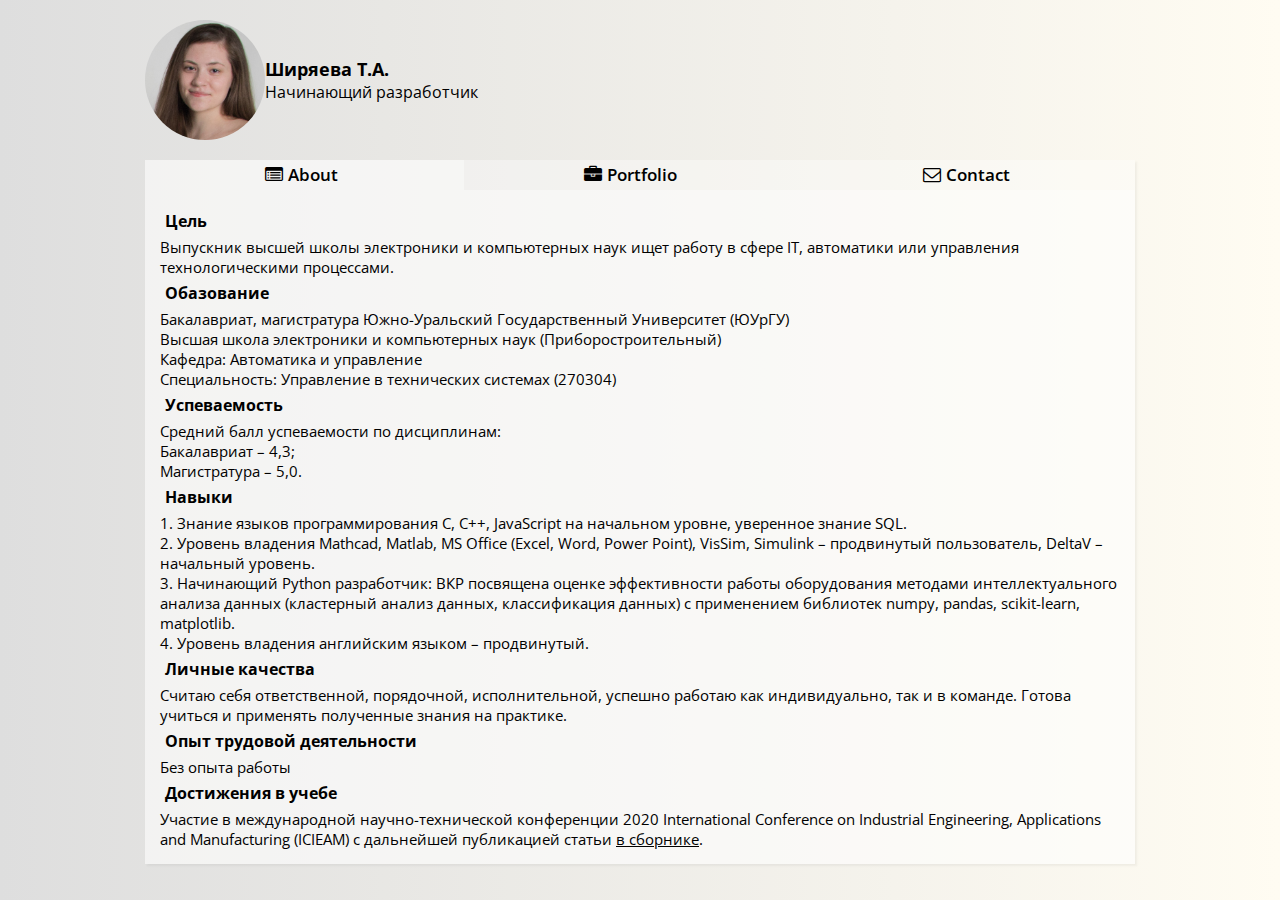
<file: визитка/index.html>
<!DOOCTYPE html>
<html>
    <head>
        <title>Сайт-визитка</title>
        <meta charset="utf-8">
        <link rel="stylesheet" href="css/style.css" />
        <!--FONTS-->
        <link href="https://fonts.googleapis.com/css2?family=Open+Sans:wght@300&display=swap" rel="stylesheet" />
        <link rel="stylesheet" href="https://maxcdn.bootstrapcdn.com/font-awesome/4.5.0/css/font-awesome.min.css" />
        <!--JQuery-->
        <script src="https://code.jquery.com/jquery-3.5.1.min.js"></script>
        <!--Lightbox-->
        <link href="css/lightbox.css" rel="stylesheet" />
        <script src="js/lightbox.js"></script>
    </head>
    <body>
        <div class="myself"> <!--onclick="$('.content').toggle()"-->
            <img src = "images/new_photo.PNG" id=photo alt="Фотография Ширяевой Тамары Анатольевны" />
            <div class = "name">
                <h3>Ширяева Т.А.</h3>
                <p>Начинающий разработчик</p>
            </div>
        </div>
        <main>
            <div class = "tabs">
                <div class="active">
                    <i class="fa fa-list-alt"></i>
                    <p>About</p>
                </div>
                <div>
                    <i class="fa fa-briefcase"></i>
                    <p>Portfolio</p>
                </div>
                <div>
                    <i class="fa fa-envelope-o"></i>
                    <p>Contact</p>
                </div>
            </div>
            <div class = "content">
                <div class="info active">
                    <h4>Цель</h4>
                    <p>Выпускник высшей школы электроники и компьютерных наук ищет работу в сфере IT, автоматики или управления технологическими процессами.</p><h4>Обазование</h4>
                    <p>Бакалавриат, магистратура
                    Южно-Уральский Государственный Университет (ЮУрГУ) <br />
                    Высшая школа электроники и компьютерных наук (Приборостроительный)<br />
                    Кафедра: Автоматика и управление<br />
                    Специальность: Управление в технических системах (270304)
                    </p>
                    <h4>Успеваемость</h4>
                    <p>Средний балл успеваемости по дисциплинам:<br />
                    Бакалавриат – 4,3;<br />
                    Магистратура – 5,0.
                    </p>
                    <h4>Навыки</h4>
                    <ol>	
                        <li>Знание языков программирования С, С++, JavaScript на начальном уровне, уверенное знание SQL.</li>
                        <li>Уровень владения Mathcad, Matlab, MS Office (Excel, Word, Power Point), VisSim, Simulink – продвинутый пользователь, DeltaV – начальный уровень.</li>
                        <li>Начинающий Python разработчик: ВКР посвящена оценке эффективности работы оборудования методами интеллектуального анализа данных (кластерный анализ данных, классификация данных) с применением библиотек numpy, pandas, scikit-learn, matplotlib.</li>
                        <li>Уровень владения английским языком – продвинутый.</li>
                    </ol>
                    <h4>Личные качества</h4>
                    <p>Считаю себя ответственной, порядочной, исполнительной, успешно работаю как индивидуально, так и в команде. Готова учиться и применять полученные знания на практике.</p>
                    <h4>Опыт трудовой деятельности</h4>
                    <p>Без опыта работы</p>
                    <h4>Достижения в учебе</h4>
                    <p>Участие в международной научно-технической конференции 2020 International Conference on Industrial Engineering, Applications and Manufacturing (ICIEAM) с дальнейшей публикацией статьи <a href="https://ieeexplore.ieee.org/abstract/document/9111984">в сборнике</a>.</p>
                    </div>
                <div class="portfolio">
                        <a href="images/portfolio-1.png" data-lightbox="roadtrip">
                        <img src="images/portfolio-1.png" />
                        </a>
                        <a href="images/portfolio-1.png" data-lightbox="roadtrip">
                        <img src="images/portfolio-1.png" />
                        </a>
                        <a href="images/portfolio-1.png" data-lightbox="roadtrip">
                        <img src="images/portfolio-1.png" />
                        </a>
                </div>
                <div class="contact">
                    <form class="form" action="" method="post">
                        <h4>Оставьте сообщение:</h4>
                        <div class="formItem">
                            <input type="text" class="formInput" value="" name="givenEmail" placeholder="Email" required />
                        </div>
                        <div class="formItem">
                            <input type="text" value="" name="givenName" placeholder="Имя" />
                        </div>
                        <div class="formItem">
                            <textarea class="formInput" placeholder="Сообщение" name="givenMsg" required></textarea>
                        </div>
                        <div class="formItem">
                            <button class="formBtn" type="submit">Отправить</button>
                        </div>
                    </form>
                    <div class="contactme">
                        <h4>Свяжитесь со мной:</h4>
                        <p><i class="fa fa-envelope-o"></i> Email: <strong><a href="mailto:sta.shiryaeva@yandex.ru"> sta.shiryaeva@yandex.ru<i class="fa fa-external-link"></i></a></strong></p>
                        <p><i class="fa fa-phone-square"></i> Тел: <strong><a href="tel:89514894823">8 (951) 489-48-23<i class="fa fa-external-link"></i></a></strong></p>
                        <p><i class="fa fa-envelope-o"></i> Мессенджеры: <strong> Telegram, Viber</strong></p>
                        <p><i class="fa fa-vk"></i> <strong><a href="https://vk.com/tomakotya">Вконтакте<i class="fa fa-external-link"></i></a></strong></p>
                    </div>
                </div>
            </div>
        </main>
        <script src="js/tabs.js"></script>
    </body>
</html>
</file>
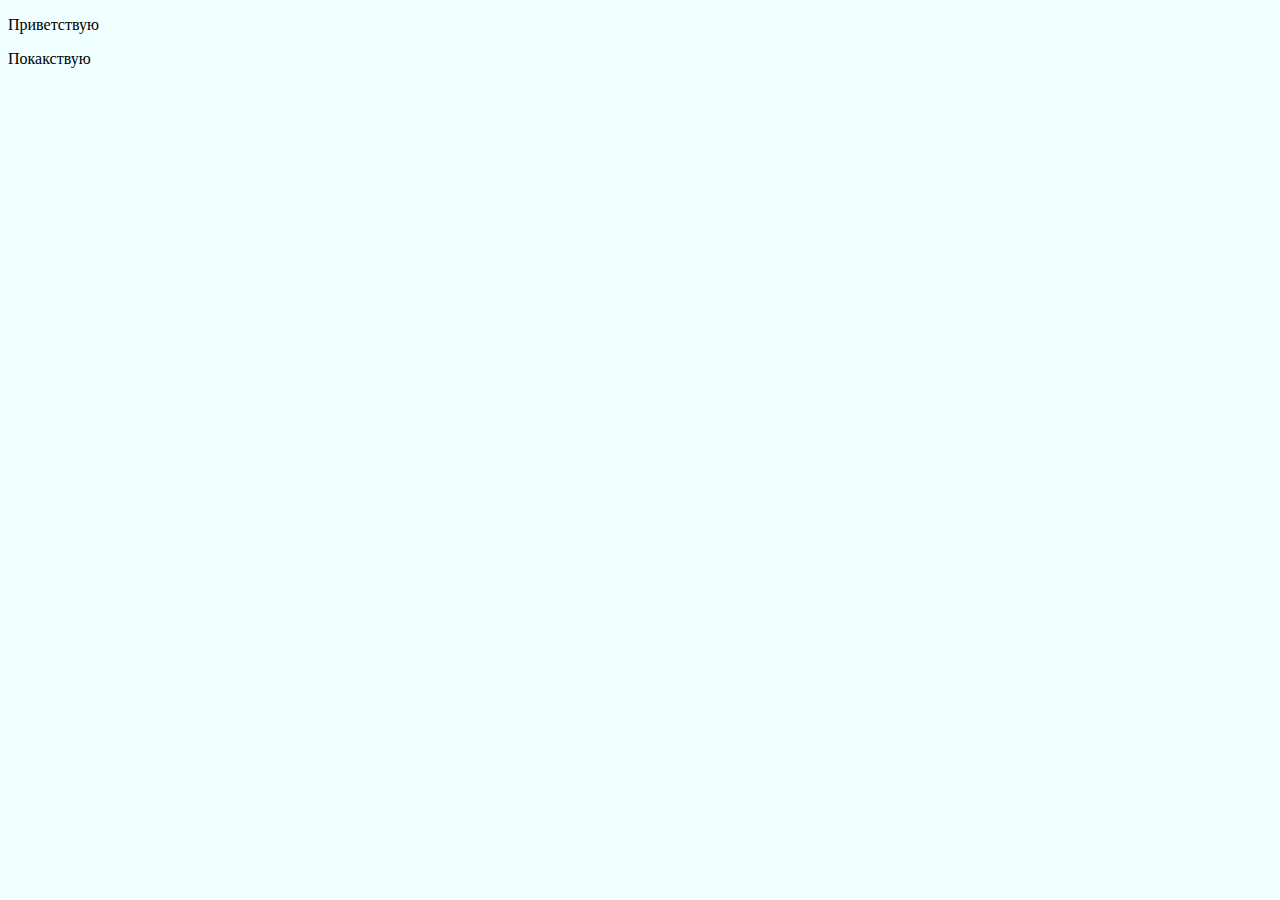
<file: test.html>
<!DOCTYPE html>
<html>
<head>
    <meta charset="utf-8">
    <title>Изучаю JavaScript</title>
    <link rel="stylesheet" href="style.css">
</head>
<body>
    <p>Приветствую</p>
    <p id="pullquote">Покакствую</p>
</body>
</html>
</file>
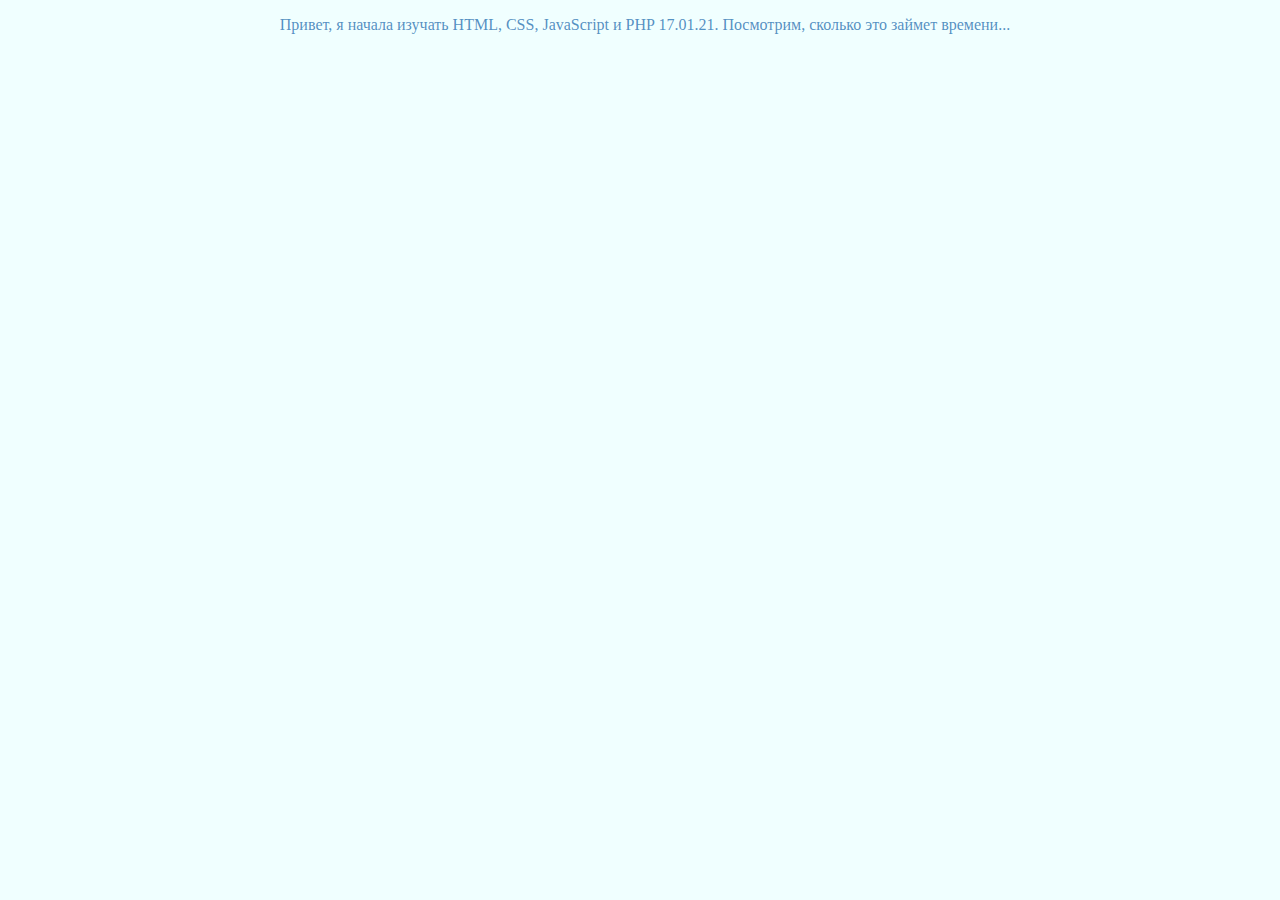
<file: Изучаю js.html>
<!DOCTYPE html>
<html>
<head>
    <meta charset="utf-8">
    <title>Изучаю JavaScript</title>
    <link rel="stylesheet" href="style.css">
</head>
<body>
    <div  class="text">
        <p>Привет, я начала изучать HTML, CSS, JavaScript и PHP 17.01.21. Посмотрим, сколько это займет времени...</p>
    </div>
    <script>
    //Работа с объектами (основы)
        let user = {
            name: "Toma",
            age: 24,
            "plays piano": true
        };
//        user.isStudent = true;
//        delete user["plays piano"];
//        let mood = prompt("Какое у нее настроение?");
//        user.mood = mood;
//        alert ("mood" in user);
//        for (let key in user) {
//            alert( key );
//            alert( user[key]);
//        }
//        let menu = {
//              width: 200,
//              height: 300,
//              title: "My menu"
//            };
//        function multiplyNumeric(obj) {
//            for (let key in obj) {
//                if (typeof (obj[key]) == "number") {
//                    obj[key]*=2;
//                }
//            }
//        }
        
                    
    
    
    
    
    
    </script> 
</body>
</html>
</file>
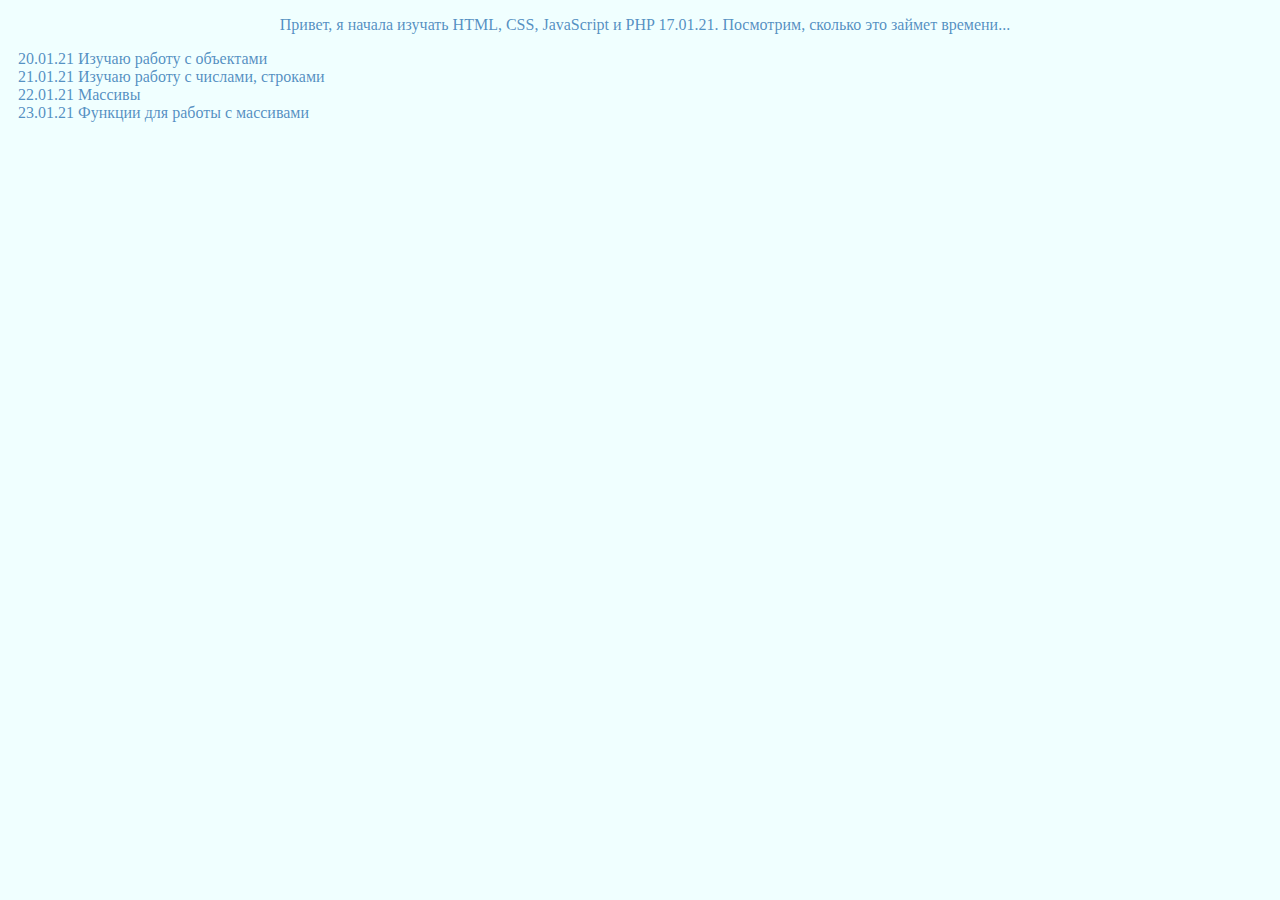
<file: objects/Изучаю js.html>
<!DOCTYPE html>
<html>
<head>
    <meta charset="utf-8">
    <title>Изучаю JavaScript</title>
    <link rel="stylesheet" href="style.css">
</head>
<body>
    <div  class="text">
        <p>Привет, я начала изучать HTML, CSS, JavaScript и PHP 17.01.21. Посмотрим, сколько это займет времени...</p>
        <li>20.01.21 Изучаю работу с объектами</li>
        <li>21.01.21 Изучаю работу с числами, строками</li>
        <li>22.01.21 Массивы</li>
        <li>23.01.21 Функции для работы с массивами</li>
    </div>
    <script>
    //Работа с массивами
        let str = "";
        function camelize(str) {
            return str;
            .split('-');
            .map((element, index) => {
                if (index == 0) return element;
                else return(element[0].toUpperCase() + element.slice(1));
            });
            .join('');
            }
        camelize("background-color");
        alert(str);
    
    
    
    </script> 
</body>
</html>
</file>
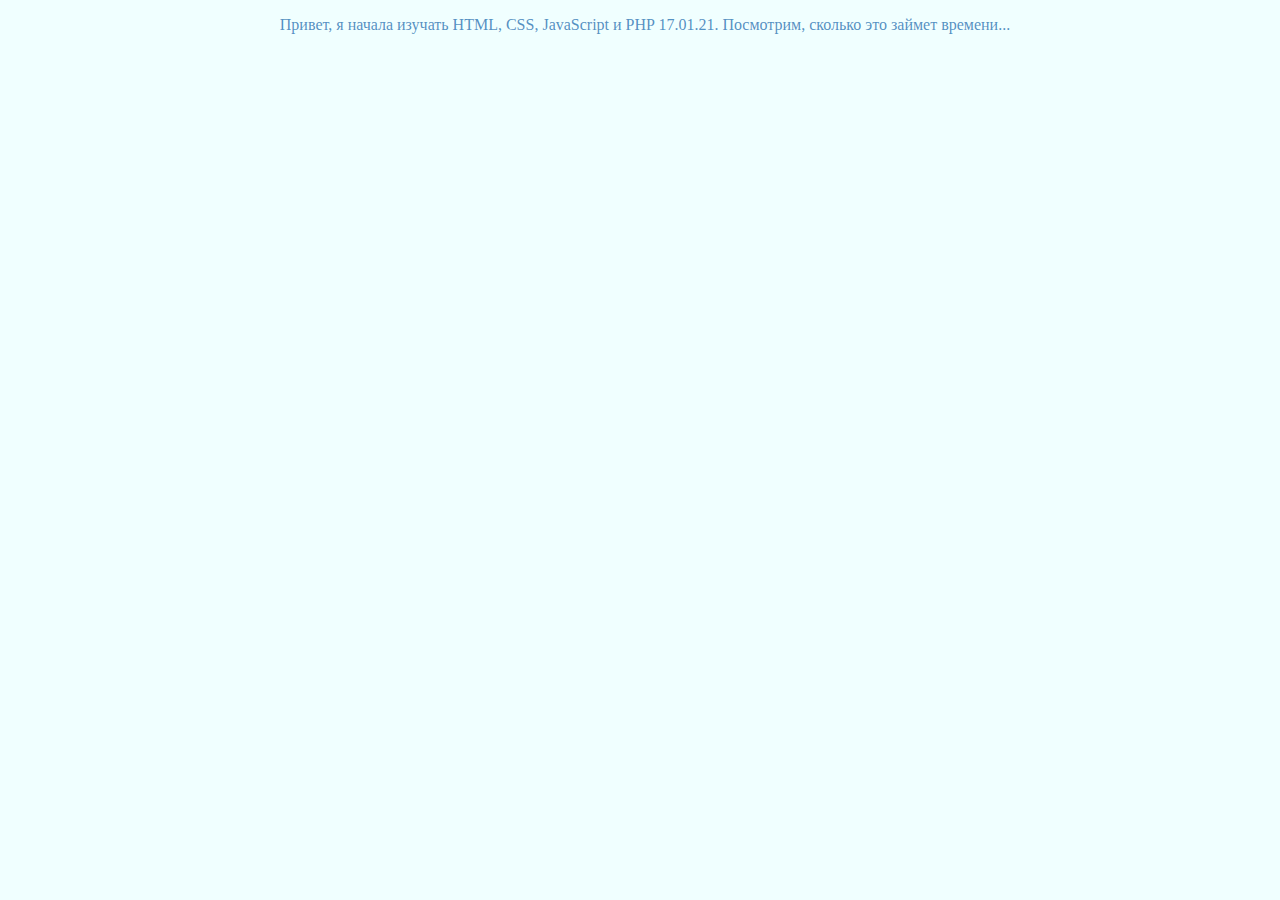
<file: objects/Конструктор аккумулятора.html>
<!DOCTYPE html>
<html>
<head>
    <meta charset="utf-8">
    <title>Изучаю JavaScript</title>
    <link rel="stylesheet" href="style.css">
</head>
<body>
    <div  class="text">
        <p>Привет, я начала изучать HTML, CSS, JavaScript и PHP 17.01.21. Посмотрим, сколько это займет времени...</p>
    </div>
    <script>
    //Работа с объектами (основы)
        function Calculator () {
            this.read = function(){
                this.x = +prompt("Enter x");
                this.y = +prompt("Enter y");
            };
            
            this.sum = function(){
                return this.x + this.y;
            };
            
            this.mul = function(){
                return this.x * this.y;
            };
        };
        
//        let calculator = new Calculator();
//        calculator.read();
//        alert("Summ = " + calculator.sum());
//        alert("Mult = " + calculator.mul());
        function Accumulator(stringValue){
            this.value = stringValue;
            
            this.read = function(){
                this.value += +prompt("Enter i", 0);
            };
        }
        let accumulator = new Accumulator(1);
        accumulator.read();
        accumulator.read();
        alert(accumulator.value);
        
    
    
    
    
    
    </script> 
</body>
</html>
</file>
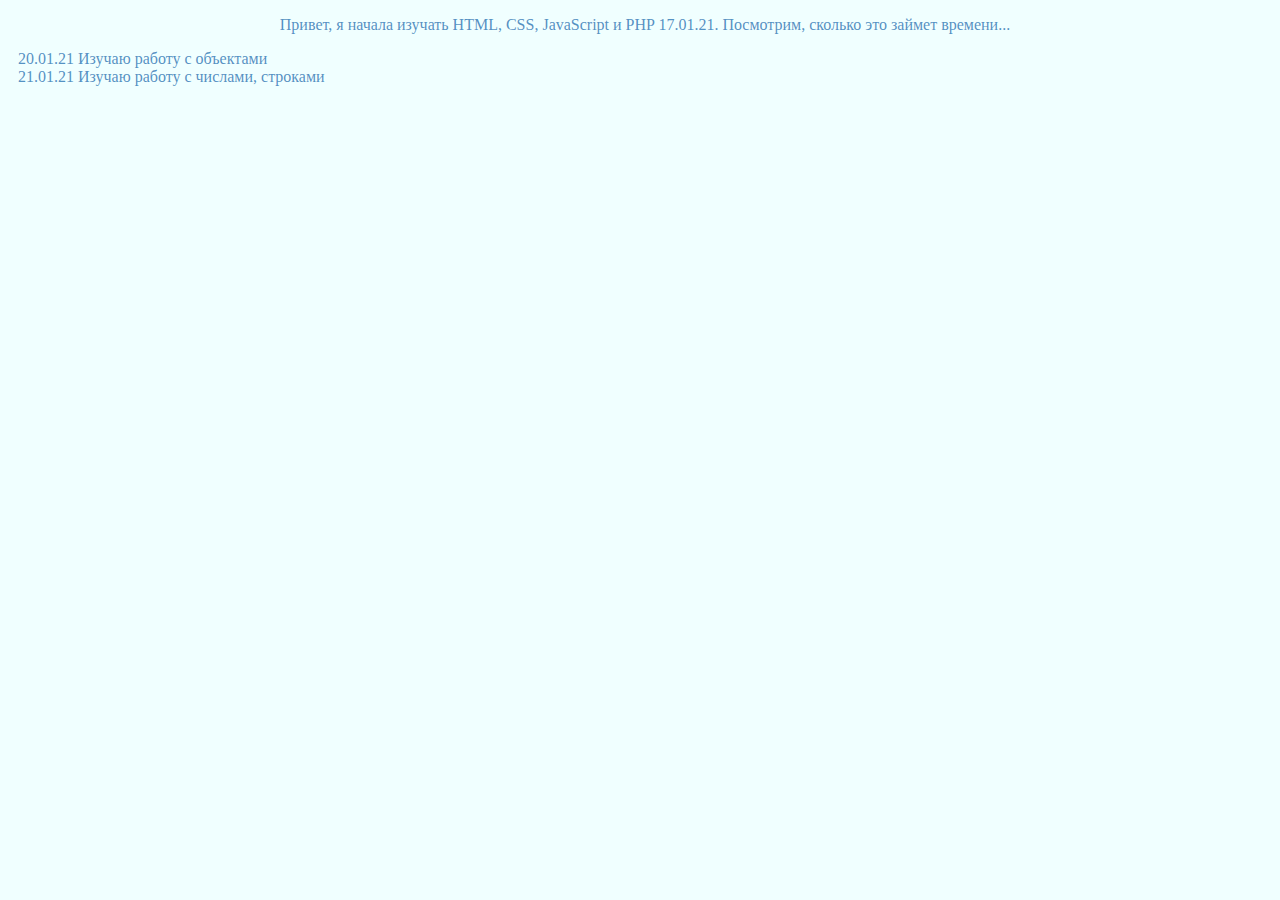
<file: objects/Массивы.html>
<!DOCTYPE html>
<html>
<head>
    <meta charset="utf-8">
    <title>Изучаю JavaScript</title>
    <link rel="stylesheet" href="style.css">
</head>
<body>
    <div  class="text">
        <p>Привет, я начала изучать HTML, CSS, JavaScript и PHP 17.01.21. Посмотрим, сколько это займет времени...</p>
        <li>20.01.21 Изучаю работу с объектами</li>
        <li>21.01.21 Изучаю работу с числами, строками</li>
    </div>
    <script>
    //Работа с массивами
//        let styles = ["Джаз", "Блюз"];
//        styles.push("Рок-н-ролл");
//        styles[Math.floor(styles.length / 2)] = "Классика";
//        alert(styles.shift());
//        styles.unshift("Рэп", "Рэгги");
//        
//        function sumInput(){
//            let i = 0;
//            let arr = [];
//            let summ = 0;
//            while (true) {
//                let x = prompt(`Введите ${i}-й элемент массива`);
//                if (x === '' || x === null || !isFinite(x) ) break;
//                arr.push(+x);
//                i++;
//            }
//            for (let id of arr){
//                summ += id;
//            }
//            return summ;
//        }
//        alert(sumInput());
        
    
    
    
    
    </script> 
</body>
</html>
</file>
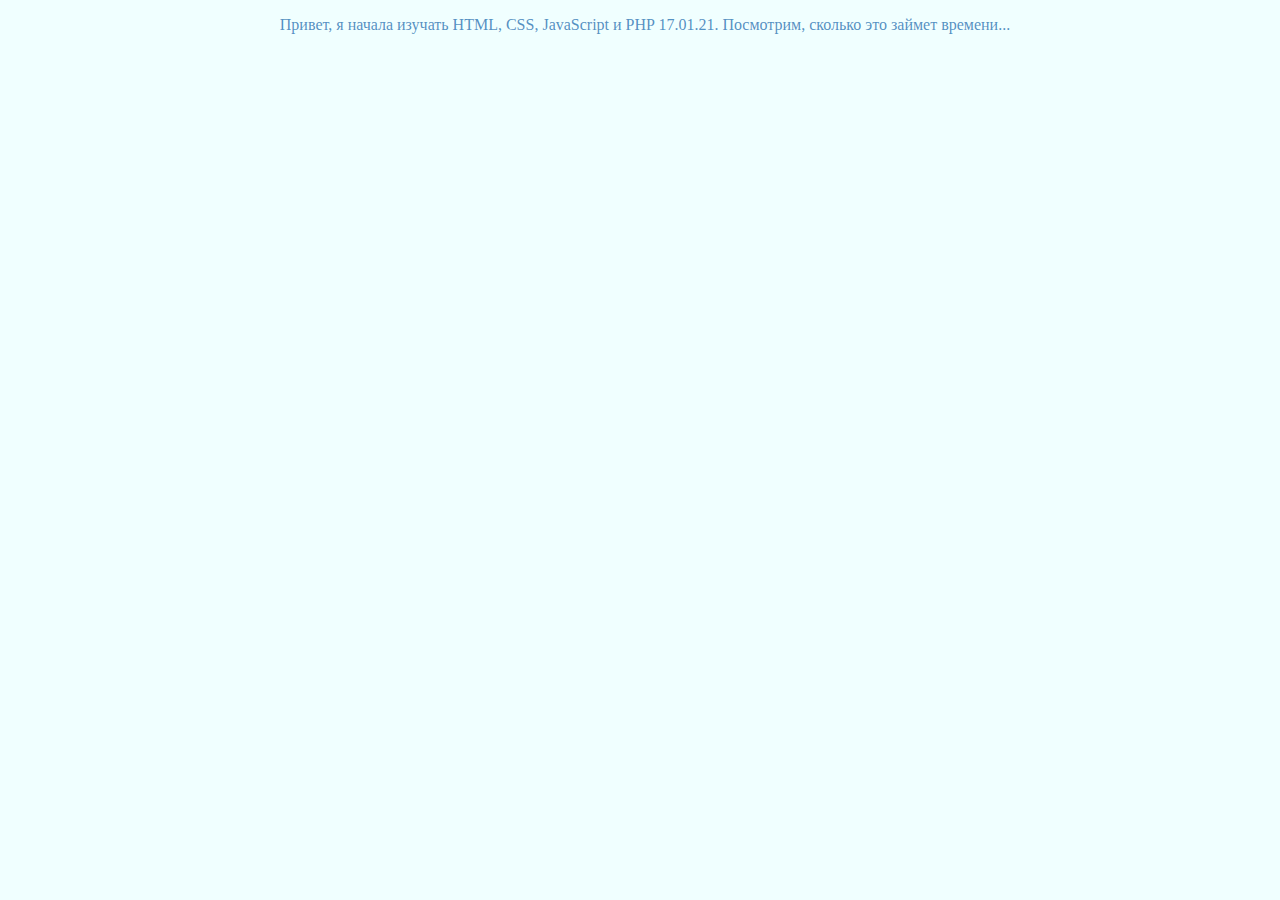
<file: objects/Мини калькулятор js.html>
<!DOCTYPE html>
<html>
<head>
    <meta charset="utf-8">
    <title>Изучаю JavaScript</title>
    <link rel="stylesheet" href="style.css">
</head>
<body>
    <div  class="text">
        <p>Привет, я начала изучать HTML, CSS, JavaScript и PHP 17.01.21. Посмотрим, сколько это займет времени...</p>
    </div>
    <script>
    //Работа с объектами (основы)
        let user = {
            name: "Toma",
            age: 24,
            "plays piano": true,
            
            sayHi() {
            alert("Hello!");
            },
            
        };
//        user.isStudent = true;
//        delete user["plays piano"];
//        let mood = prompt("Какое у нее настроение?");
//        user.mood = mood;
//        alert ("mood" in user);
//        for (let key in user) {
//            alert( key );
//            alert( user[key]);
//        }
//        let menu = {
//              width: 200,
//              height: 300,
//              title: "My menu"
//            };
//        function multiplyNumeric(obj) {
//            for (let key in obj) {
//                if (typeof (obj[key]) == "number") {
//                    obj[key]*=2;
//                }
//            }
//        }
        //Создание клона объекта user
//        let clone = Object.assign({}, user);
//        //Если в свойствах объекта также содержатся объекты, то необходимо использовать глубокое клонирование
//        user.sayName = function() {
//            alert (`My name is ${this.name}`);
//        };
////        user.sayName();
//        let myName = user.sayName();
//        myName();
        let calculator = {   
            read() {
                this.x = +prompt("Enter x");
                this.y = +prompt("Enter y");
                
            },
                
            sum() {
                return this.x + this.y;
            },
        
            mul() {
                return this.x * this.y;
            }
        };
        calculator.read();
        alert( calculator.sum() );
        alert( calculator.mul() );
    
    
    
    
    
    </script> 
</body>
</html>
</file>
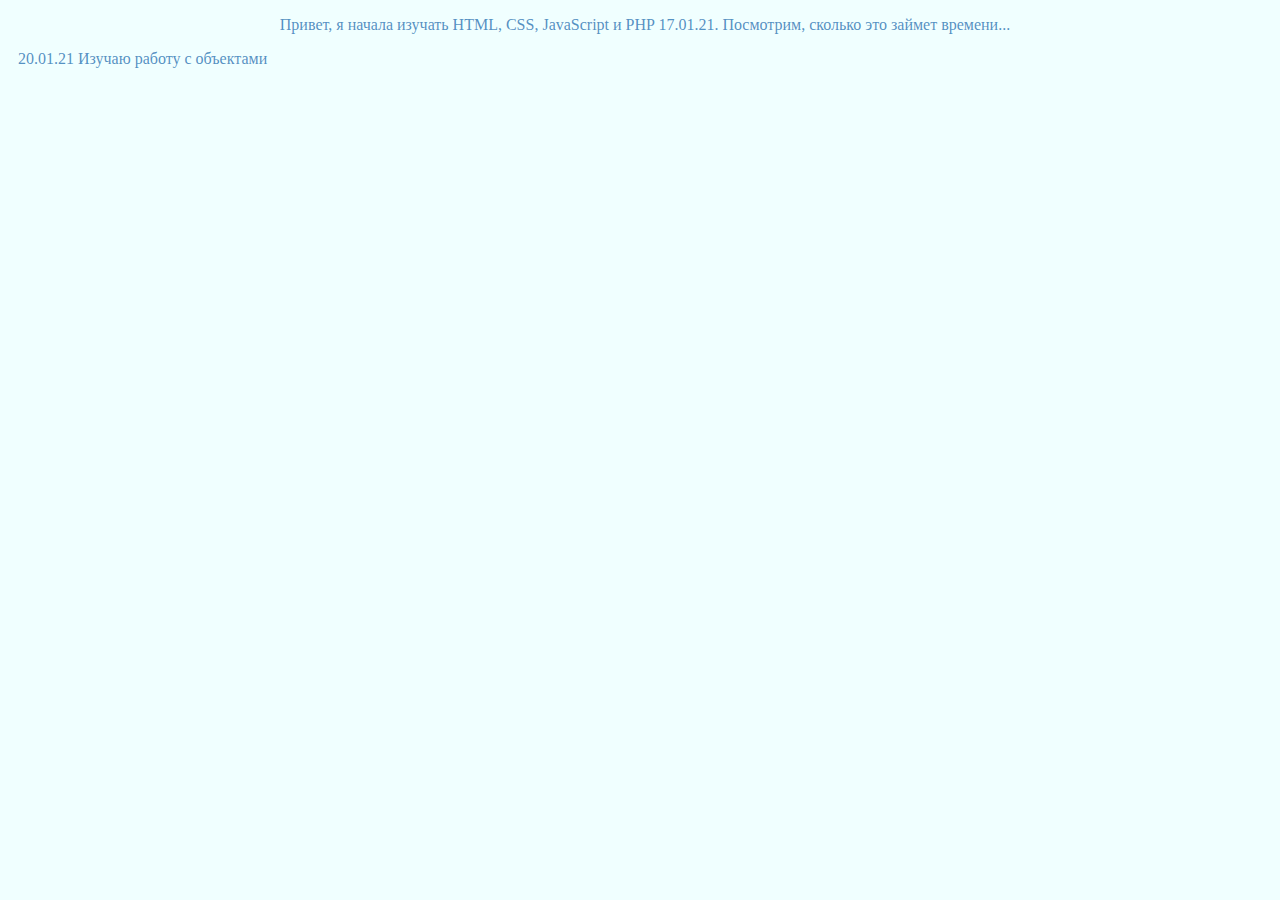
<file: objects/Объекты и их свойства.html>
<!DOCTYPE html>
<html>
<head>
    <meta charset="utf-8">
    <title>Изучаю JavaScript</title>
    <link rel="stylesheet" href="style.css">
</head>
<body>
    <div  class="text">
        <p>Привет, я начала изучать HTML, CSS, JavaScript и PHP 17.01.21. Посмотрим, сколько это займет времени...</p>
        <li>20.01.21 Изучаю работу с объектами</li>
    </div>
    <script>
    //Работа с объектами (основы)
        let user = {
            name: "Toma",
            age: 24,
            "plays piano": true,
            
            sayHi() {
            alert("Hello!");
            },
            
        };
//        user.isStudent = true;
//        delete user["plays piano"];
//        let mood = prompt("Какое у нее настроение?");
//        user.mood = mood;
//        alert ("mood" in user);
//        for (let key in user) {
//            alert( key );
//            alert( user[key]);
//        }
//        let menu = {
//              width: 200,
//              height: 300,
//              title: "My menu"
//            };
//        function multiplyNumeric(obj) {
//            for (let key in obj) {
//                if (typeof (obj[key]) == "number") {
//                    obj[key]*=2;
//                }
//            }
//        }
        //Создание клона объекта user
//        let clone = Object.assign({}, user);
//        //Если в свойствах объекта также содержатся объекты, то необходимо использовать глубокое клонирование
//        user.sayName = function() {
//            alert (`My name is ${this.name}`);
//        };
////        user.sayName();
//        let myName = user.sayName();
//        myName();
        let calculator = {   
            read() {
                this.x = +prompt("Enter x");
                this.y = +prompt("Enter y");
                
            },
                
            sum() {
                return this.x + this.y;
            },
        
            mul() {
                return this.x * this.y;
            }
        };
        calculator.read();
        alert( calculator.sum() );
        alert( calculator.mul() );
    
    
    
    
    
    </script> 
</body>
</html>
</file>
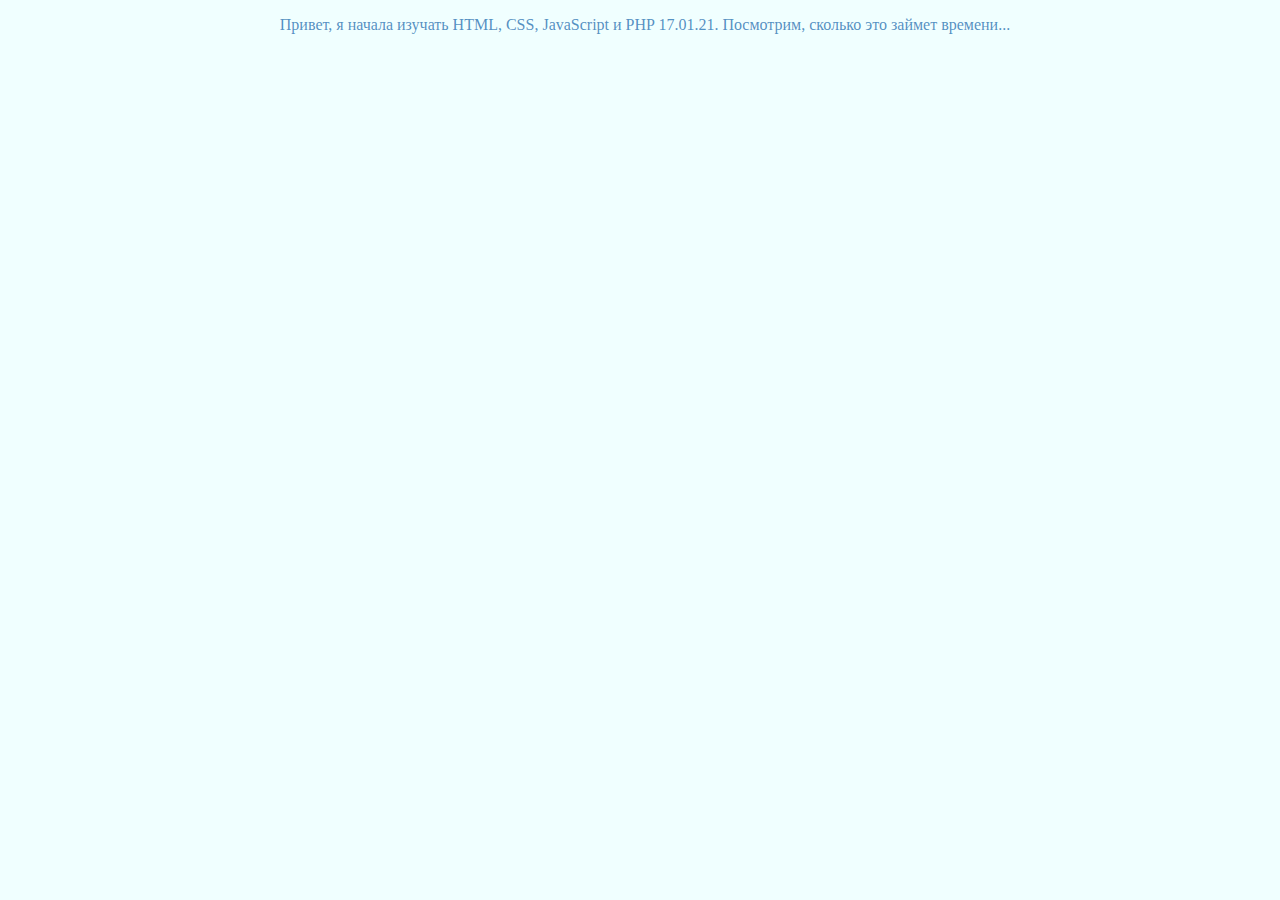
<file: objects/Работа с числами.html>
<!DOCTYPE html>
<html>
<head>
    <meta charset="utf-8">
    <title>Изучаю JavaScript</title>
    <link rel="stylesheet" href="style.css">
</head>
<body>
    <div  class="text">
        <p>Привет, я начала изучать HTML, CSS, JavaScript и PHP 17.01.21. Посмотрим, сколько это займет времени...</p>
    </div>
    <script>
    //Работа с числами
//        function myfun (){
//            x = +prompt("Enter number x");
//            y = +prompt("Enter number y");
//            let result = x + y;
//            alert(`Sum x and y is ${result}`);
//        }
//        myfun();
//        alert(Math.round( 6.35 * 10)/10);
//        
//        function readNumber(){
//            let x
//            do {
//                x = prompt("Enter number x", 0);
//            } while (!(isFinite(x)));
//            
//            if (x === null || x === '') return null;
//            else alert(x);
//        }
//        
        function random(min, max) {
            alert (Math.floor(Math.random() * (max + 1 - min) + min));
        }
        
        random(1,3);

    
    
    
    
    </script> 
</body>
</html>
</file>
<file: визитка/css/style.css>
* {
    margin: 0;
    padding: 0px;
    box-sizing: border-box;
    font-family: 'Open Sans', sans-serif;
    text-indent: 0px;
}

body {
    min-height: 100%;
    background: linear-gradient(to right, #dedede, rgb(255, 252, 242));
    max-width: 1100px;
    min-width: 580px;
    margin: auto;
}

a{
    color: black;
}

h3 {
    font-size: 1.1em;
}

.info h4 {
    margin: 5;
}

p,label {
    font-size: 0.95em;
}

.myself {
    display: inline-flex;
    justify-content: space-between;
    min-width: 330px;
    max-width: 450px;
    padding: 20px 0;
    margin: 0 5%;
    align-items: center;
}
.myself p {
    font-size: 1em;
}

main {
    background: rgba(255, 255, 255, 0.35);
    box-shadow: 2px 2px 2px rgba(65, 65, 65, 0.06);
    width: 90%;
    min-width: 300px;
    height: auto;
    margin-left: auto;
    margin-right: auto;
    display: block;
}

#photo {
    border-radius: 50%;
    max-height: 120px;
}

.tabs {
    display: inline-grid;
    grid-template-columns: auto auto auto;
    justify-content: stretch;
    width: 100%;
    height: 30px;
    font-size: 18px;
    font-weight: 600;
}

.tabs p{
    margin: 0px 5px;
}

.tabs div{
    display: inline-flex;
    justify-content: center;
    align-items: baseline; 
    padding: 3px 0;
    cursor: pointer;
    user-select: none;
}

.tabs>.active,
.content{
    background: rgba(255, 255, 255, 0.38); 
}

.content{
    padding: 15px;
}

.content ol{
    font-size: 0.95em;
    list-style-position: inside;
}

.portfolio{
    display: grid;
    grid-template-columns: repeat(auto-fit, minmax(300px, 1fr));
    grid-gap:20px;
}

.portfolio a,
.portfolio img{
    width: 100%;
}

.contact{
    display: grid;
    grid-template-columns: 50% 50%;
}

.contactme,
.form{
    margin: 0 5px;
    justify-self: center;
}

.contactme>*,
.form>*{
    margin: 5px 0;
}

form{
    display: flex;
    flex-direction: column;
}

textarea,
input{
    min-width: 250px;
    resize: both;
    margin: 0;
    padding: 3px;
    border-width: thin;
    border-color: #c3c3c3;
    border-radius: 4px;
    background: #fff;
    transition: background 0.25s
}

textarea::placeholder,
input::placeholder{
    color: gray;
    font-size: 1.1em;
}
textarea:focus,
input:focus{
    border-radius: 4px;
}


.formBtn{
    float: right;
    padding:5px 20px;
    font-weight: 600;
    background: rgba(219, 219, 219, 0.49);
    border: none;
    border-radius: 5%;
    cursor: pointer;
}
</file>
<file: style.css>
body {
    background-color: azure;
}
.text {
    color: rgba(14, 97, 168, 0.71);
    text-align: center;
    text-indent: 10px;
    font: Arial;
}
</file>
<file: objects/style.css>
body {
    background-color: azure;
}

.text {
    color: rgba(14, 97, 168, 0.71);
    text-align: center;
    text-indent: 10px;
    font: Arial;
}

li {
    text-align: left
}

.menu {
    
}
</file>
